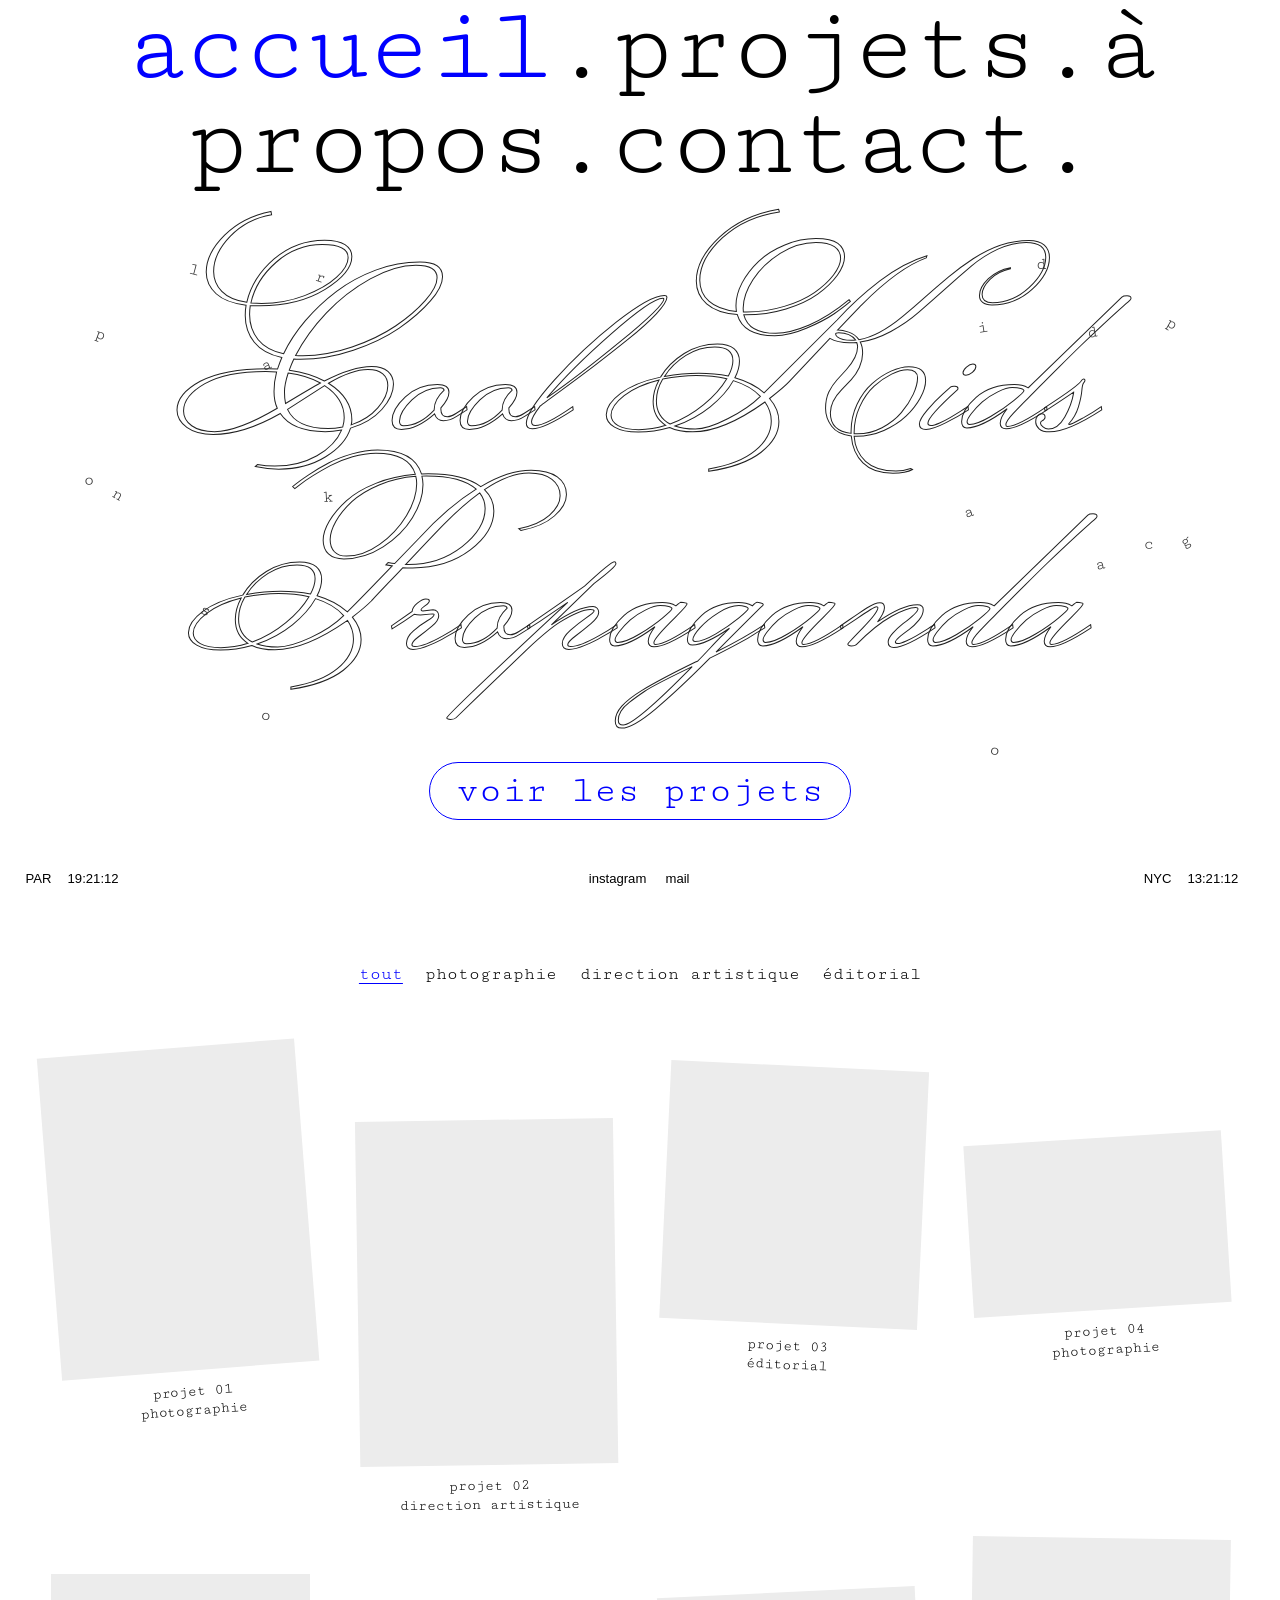
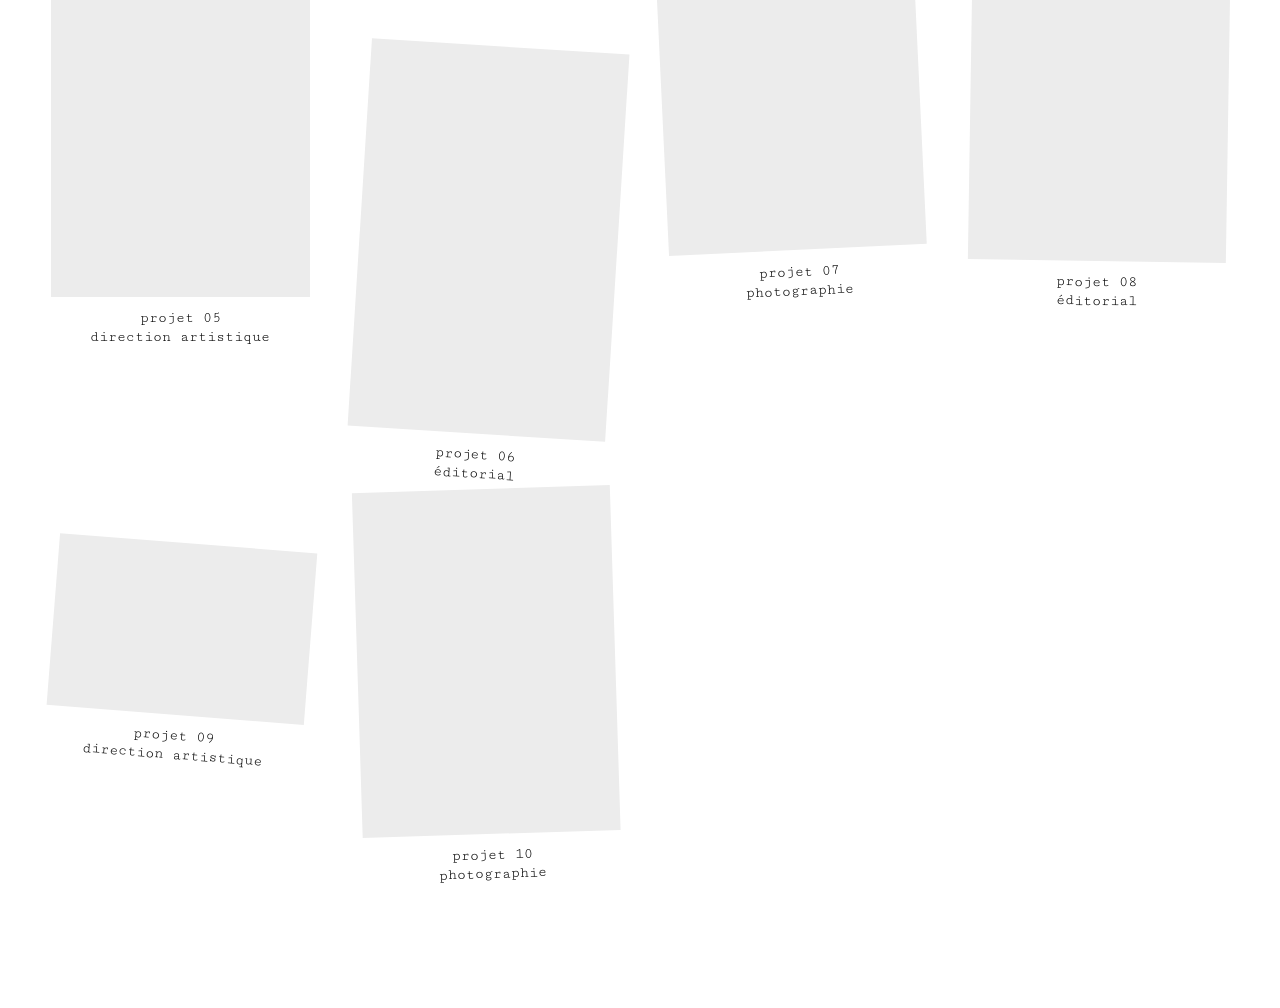
<file: index.html>
<!doctype html>
<html lang="fr">
<head>
  <meta charset="utf-8">
  <meta name="viewport" content="width=device-width, initial-scale=1">
  <title>Ton Nom — direction artistique, photographie, éditorial</title>
  <meta name="description" content="Portfolio : direction artistique, photographie et productions éditoriales.">
  <link rel="stylesheet" href="style.css">
</head>
<body data-page="home">
  <header class="hero">
    <div class="wordmark-wrap"><div class="wordmark" id="wordmark"></div></div>
    <a class="pill" href="#projets">voir les projets</a>
  </header>

  <main id="projets">
    <div class="filters" id="filters"></div>
    <div class="scatter" id="grid"></div>
  </main>

  <script src="projects.js"></script>
  <script src="script.js"></script>
</body>
</html>
</file>
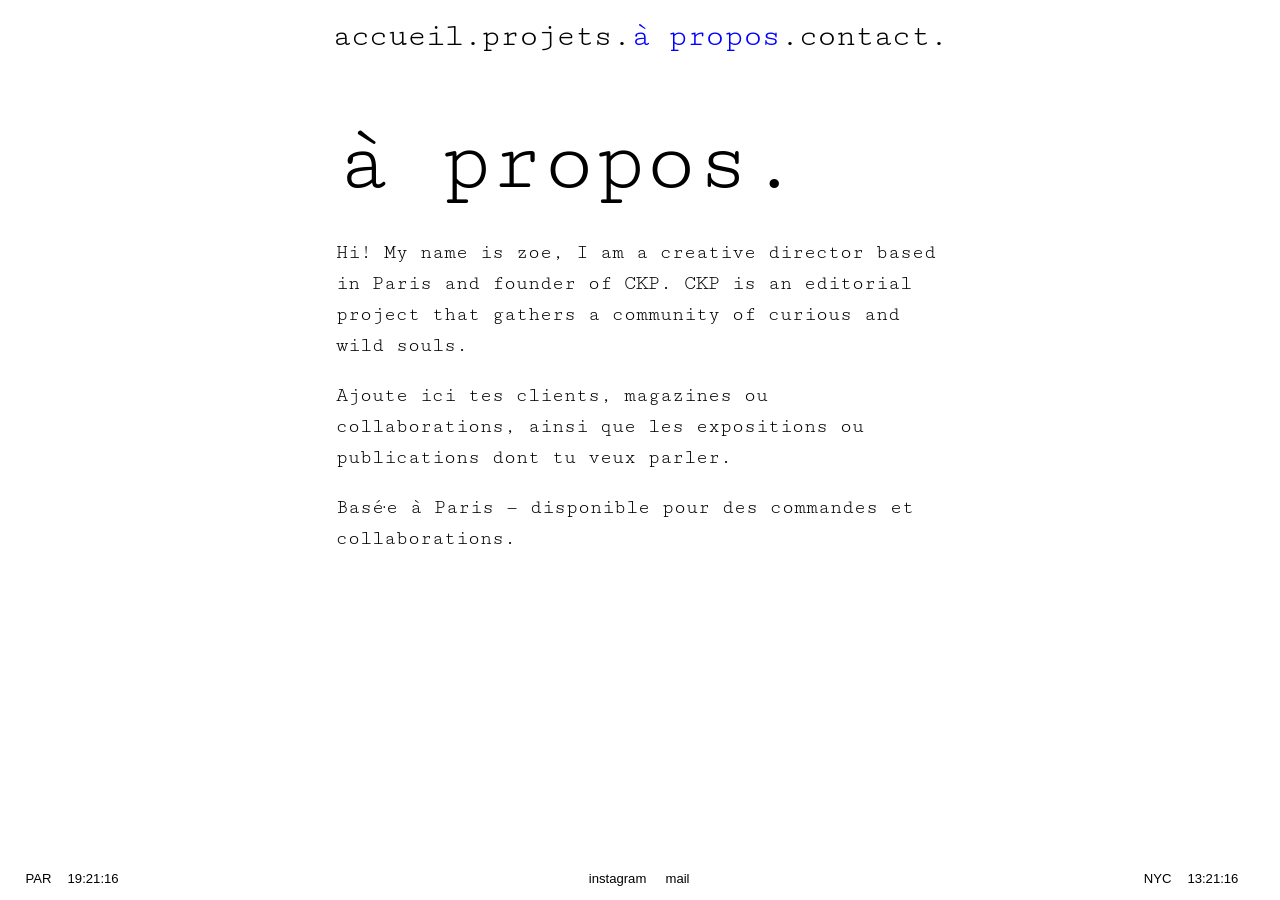
<file: about.html>
<!doctype html>
<html lang="fr">
<head>
  <meta charset="utf-8">
  <meta name="viewport" content="width=device-width, initial-scale=1">
  <title>À propos — Ton Nom</title>
  <link rel="stylesheet" href="style.css">
</head>
<body data-page="about">
  <main class="text-page">
    <h1>à propos.</h1>
    <p>Hi! My name is zoe, I am a creative director based in Paris and founder of CKP. CKP is an editorial project that gathers a community of curious and wild souls. </p>
    <p>Ajoute ici tes clients, magazines ou collaborations, ainsi que les expositions ou publications dont tu veux parler.</p>
    <p>Basé·e à Paris — disponible pour des commandes et collaborations.</p>
  </main>
  <script src="projects.js"></script>
  <script src="script.js"></script>
</body>
</html>
</file>
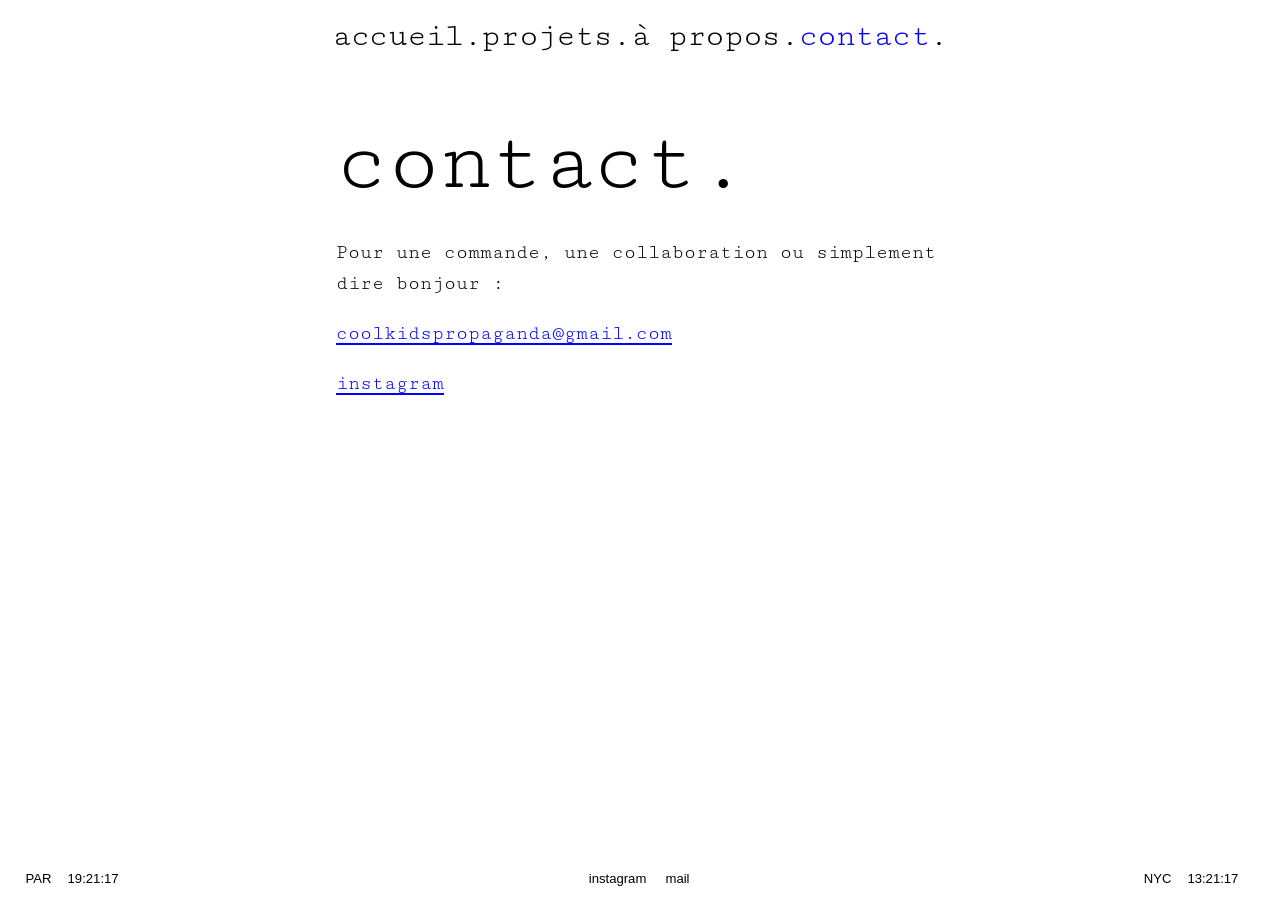
<file: contact.html>
<!doctype html>
<html lang="fr">
<head>
  <meta charset="utf-8">
  <meta name="viewport" content="width=device-width, initial-scale=1">
  <title>Contact — Ton Nom</title>
  <link rel="stylesheet" href="style.css">
</head>
<body data-page="contact">
  <main class="text-page">
    <h1>contact.</h1>
    <p>Pour une commande, une collaboration ou simplement dire bonjour :</p>
    <p><a href="mailto:hello@tondomaine.fr">coolkidspropaganda@gmail.com</a></p>
    <p><a href="https://instagram.com/coolkidspropaganda" target="_blank" rel="noopener">instagram</a></p>
  </main>
  <script src="projects.js"></script>
  <script src="script.js"></script>
</body>
</html>
</file>
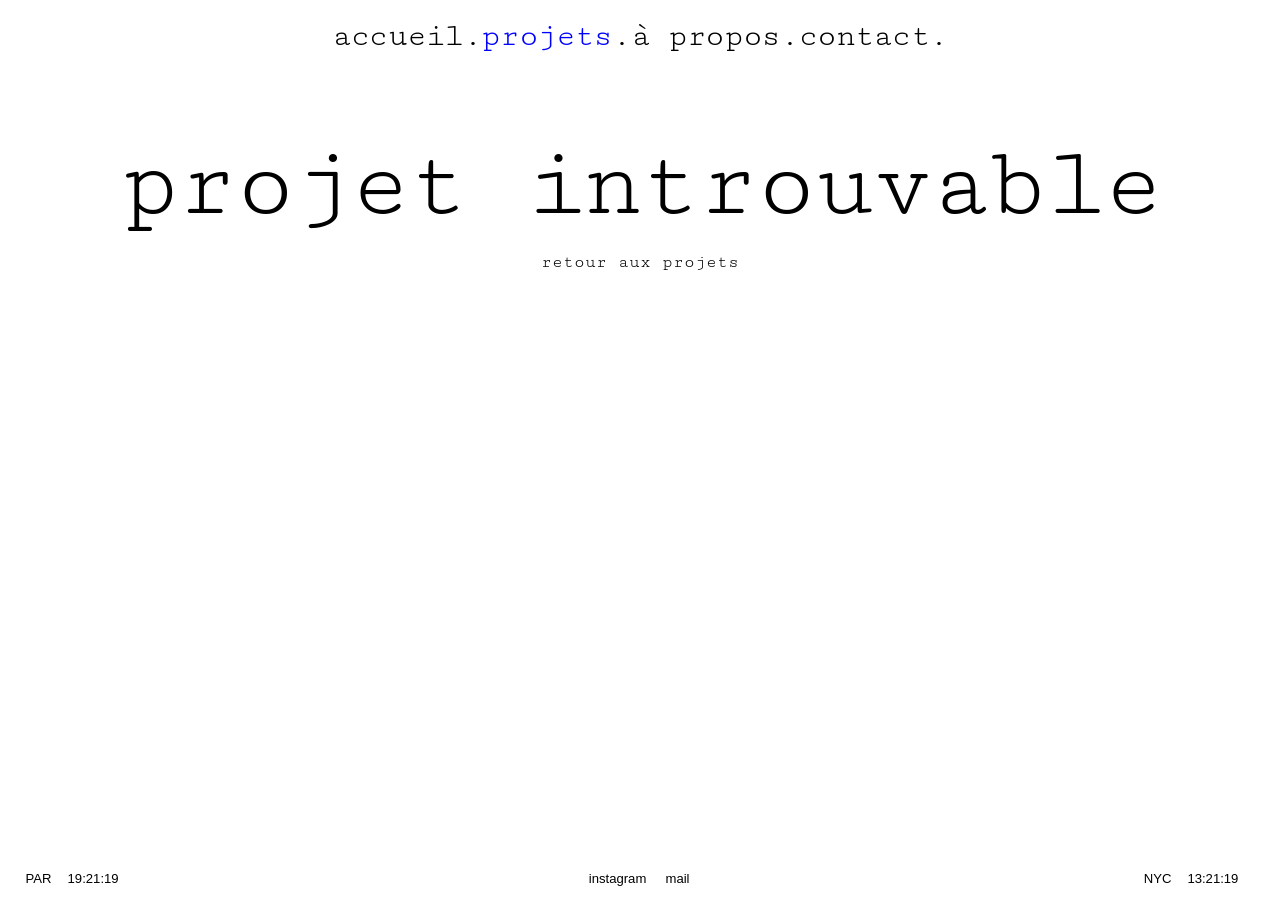
<file: project.html>
<!doctype html>
<html lang="fr">
<head>
  <meta charset="utf-8">
  <meta name="viewport" content="width=device-width, initial-scale=1">
  <title>Projet</title>
  <link rel="stylesheet" href="style.css">
</head>
<body data-page="project">
  <main class="project" id="project"></main>
  <script src="projects.js"></script>
  <script src="script.js"></script>
</body>
</html>
</file>
<file: style.css>
@import url('https://fonts.googleapis.com/css2?family=Cutive+Mono&family=Monsieur+La+Doulaise&display=swap');

:root { --blue: #0000ff; --ink: #000; --bg: #fff; }
* { box-sizing: border-box; margin: 0; padding: 0; }
html { scroll-behavior: smooth; }
body {
  background: var(--bg);
  color: var(--ink);
  font-family: 'Cutive Mono', 'Courier New', monospace;
  min-height: 100vh;
  overflow-x: hidden;
}
a { color: inherit; text-decoration: none; }

/* ---------- Navigation ---------- */
.nav { text-align: center; letter-spacing: -0.04em; }
.nav a:hover, .nav a.on { color: var(--blue); }
.nav.big { font-size: clamp(2.6rem, 8.4vw, 9rem); line-height: 0.88; padding: 0 2vw; position: relative; z-index: 3; }
.nav.small { font-size: clamp(1.3rem, 2.6vw, 2.2rem); line-height: 1; padding: 1.2rem 2vw; }

/* ---------- Accueil ---------- */
.hero {
  position: relative;
  min-height: 100svh;
  display: flex;
  flex-direction: column;
  align-items: center;
  padding-bottom: 5rem;
}
.wordmark-wrap { flex: 1; display: flex; align-items: center; justify-content: center; width: 100%; }
.wordmark {
  font-family: 'Monsieur La Doulaise', cursive;
  font-size: clamp(5rem, 17vw, 16rem);
  line-height: 1;
  color: transparent;
  -webkit-text-stroke: 1px #222;
  text-align: center;
  position: relative;
  z-index: 2;
}
.float {
  position: absolute;
  font-size: 1.1rem;
  opacity: 0.8;
  pointer-events: none;
  transition: transform 0.6s ease-out;
  z-index: 1;
}
.pill {
  display: inline-block;
  border: 1px solid var(--blue);
  color: var(--blue);
  border-radius: 999px;
  padding: 0.35rem 1.6rem 0.5rem;
  font-size: clamp(1.4rem, 3vw, 2.4rem);
  line-height: 1.1;
  position: relative;
  z-index: 3;
  transition: background 0.2s, color 0.2s;
}
.pill:hover { background: var(--blue); color: #fff; }

/* ---------- Grille de projets ---------- */
#projets { padding: 4rem 4vw 9rem; }
.filters { display: flex; flex-wrap: wrap; gap: 0.4rem 1.4rem; justify-content: center; margin-bottom: 4rem; font-size: 1.1rem; }
.filters button { all: unset; cursor: pointer; }
.filters button:hover, .filters button.on { color: var(--blue); text-decoration: underline; text-underline-offset: 4px; }
.scatter { display: grid; grid-template-columns: repeat(4, 1fr); gap: 6rem 3rem; align-items: start; }
.card { display: block; transform: translateY(var(--y)) rotate(var(--r)); transition: transform 0.35s ease; }
.card:hover { transform: translateY(var(--y)) rotate(0deg) scale(1.04); }
.card[hidden] { display: none; }
.card img { width: 100%; display: block; }
.ph { width: 100%; aspect-ratio: var(--ar, 4/5); background: #ececec; }
.card figcaption { text-align: center; font-size: 0.95rem; margin-top: 0.7rem; line-height: 1.25; }

/* ---------- Page projet ---------- */
.project { padding: 1rem 4vw 8rem; }
.project .media { display: block; max-width: min(1100px, 100%); margin: 0 auto 1.5rem; }
.project img.media { width: 100%; height: auto; }
.project div.media { width: 100%; aspect-ratio: var(--ar, 3/2); background: #ececec; }
.project h1 { font-weight: 400; font-size: clamp(2.6rem, 8vw, 8rem); line-height: 0.95; letter-spacing: -0.04em; text-align: center; margin: 3rem 0 1rem; }
.project .meta { text-align: center; font-size: 1.1rem; margin-bottom: 1.5rem; }
.project .desc { max-width: 38rem; margin: 0 auto 3rem; font-size: 1.15rem; line-height: 1.5; text-align: center; }
.pager { display: flex; justify-content: space-between; font-size: 1.3rem; max-width: 1100px; margin: 0 auto; }
.pager a:hover { color: var(--blue); }

/* ---------- Pages texte ---------- */
.text-page { max-width: 46rem; margin: 3rem auto 8rem; padding: 0 5vw; font-size: 1.25rem; line-height: 1.55; }
.text-page h1 { font-weight: 400; font-size: clamp(2.6rem, 7vw, 6rem); line-height: 0.95; letter-spacing: -0.04em; margin-bottom: 2rem; }
.text-page p { margin-bottom: 1.2rem; }
.text-page a { color: var(--blue); text-decoration: underline; text-underline-offset: 4px; }

/* ---------- Pied de page fixe ---------- */
.foot {
  position: fixed; left: 0; right: 0; bottom: 0;
  display: flex; justify-content: space-between; align-items: flex-end;
  padding: 0.9rem 2vw;
  font-family: Arial, Helvetica, sans-serif; font-size: 0.82rem;
  color: #fff; mix-blend-mode: difference;
  z-index: 10; pointer-events: none;
}
.foot a { pointer-events: auto; margin: 0 0.6rem; }
.foot a:hover { text-decoration: underline; }
.foot .clock span { margin-right: 1rem; }

/* ---------- Mobile ---------- */
@media (max-width: 900px) {
  .scatter { grid-template-columns: repeat(2, 1fr); gap: 4rem 1.5rem; }
}
@media (max-width: 520px) {
  .foot { font-size: 0.7rem; }
  .foot .clock span { margin-right: 0.4rem; }
}
</file>
